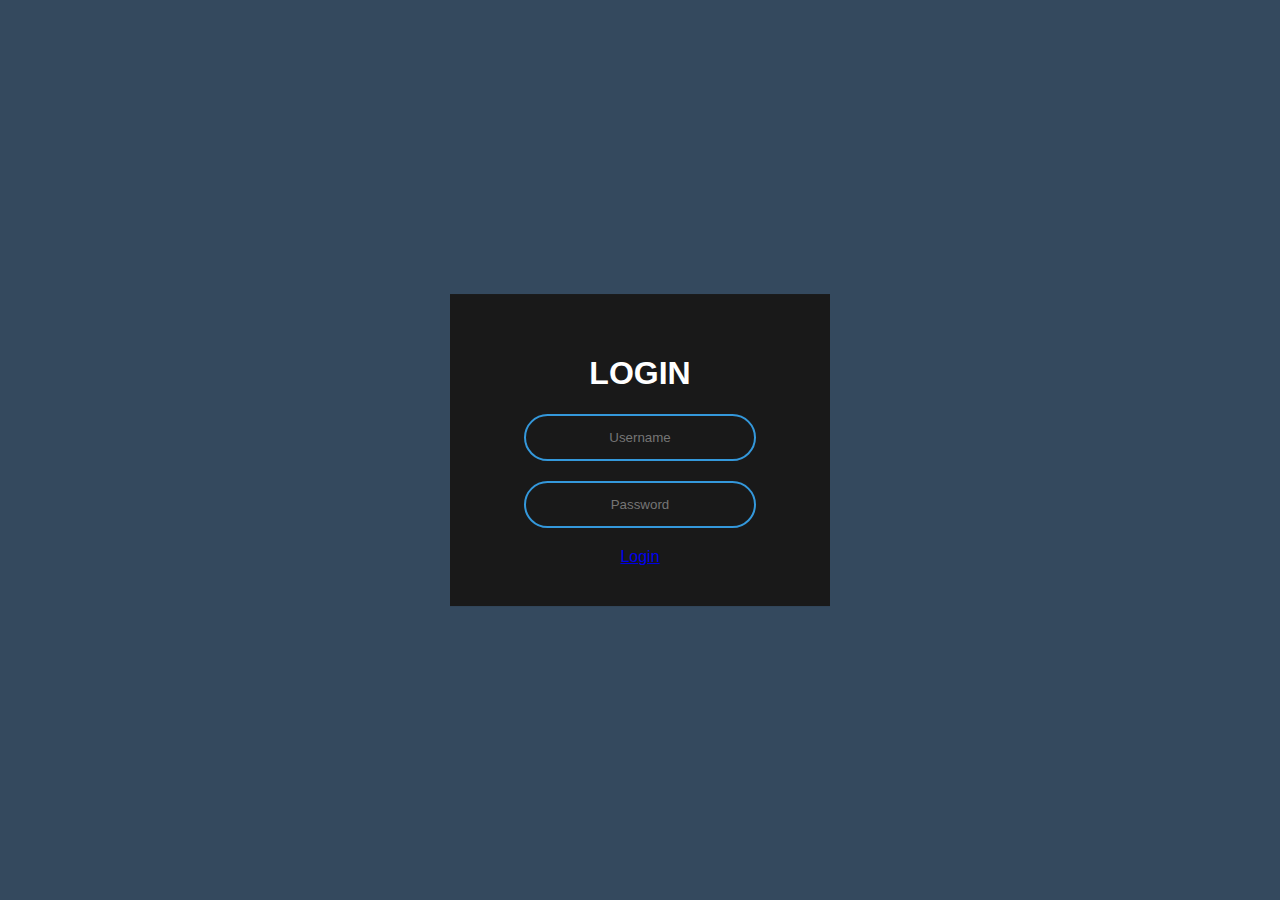
<file: index.html>
<!DOCTYPE html>
<html lang="en">
<head>
    <meta charset="UTF-8">
    <meta name="viewport" content="width=device-width, initial-scale=1.0">
    <link rel="stylesheet" href="style.css">
    <title>Login</title>
</head>
<body>
    <form class="box" action="index.html" method="post">
        <h1>Login</h1>
        <input type="text" name="" placeholder="Username">
        <input type="password" name="" placeholder="Password">
        <!-- <input type="submit" name="" value="Login"> -->
        <a class="bot" type="submit" href="todolist.html">Login</a>
    </form>
</body>
</html>
</file>
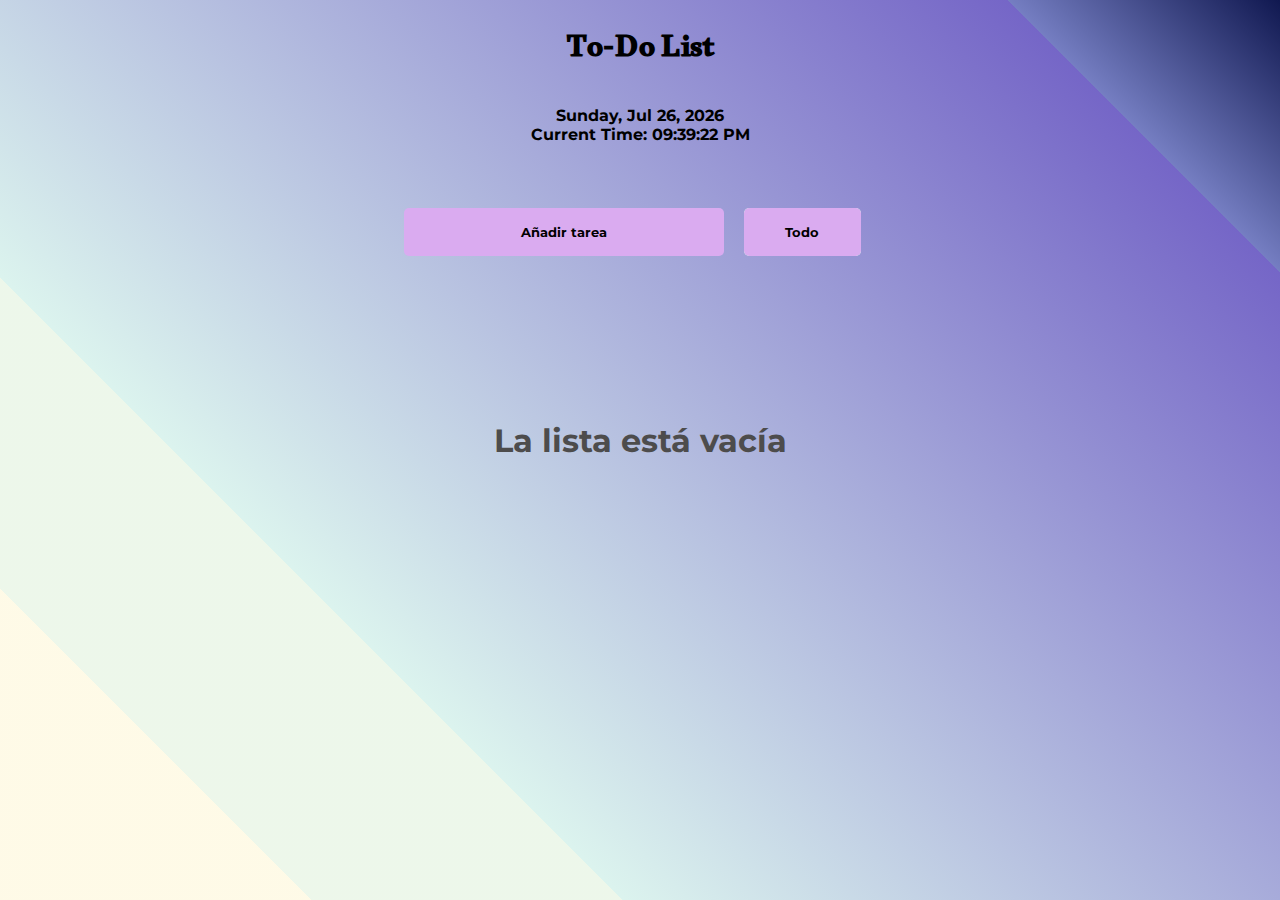
<file: todolist.html>
<!DOCTYPE html>
<html lang="en">

<head>
    <meta charset="UTF-8" />

    <!-- <link rel="stylesheet" href="https://maxcdn.bootstrapcdn.com/bootstrap/3.4.1/css/bootstrap.min.css" /> -->
    <title>To-Do List</title>
    <meta name="viewport" content="width=device-width, initial-scale=1.0,user-scalable=no">
    
    <!-- favicon -->
    <link rel="shortcut icon" type="image/jpg" href="assets/images/favicon.png"/>
    <link rel="stylesheet" href="https://cdnjs.cloudflare.com/ajax/libs/font-awesome/5.12.1/css/all.min.css"
        integrity="sha256-mmgLkCYLUQbXn0B1SRqzHar6dCnv9oZFPEC1g1cwlkk=" crossorigin="anonymous" />
    <!-- CSS only -->
    <link href="https://cdn.jsdelivr.net/npm/bootstrap@5.2.1/dist/css/bootstrap.min.css" rel="stylesheet"
        integrity="sha384-iYQeCzEYFbKjA/T2uDLTpkwGzCiq6soy8tYaI1GyVh/UjpbCx/TYkiZhlZB6+fzT" crossorigin="anonymous">


    <link rel="stylesheet" href="assets/css/style.css" />

</head>

<body>
    <header>
        <h1 style="font-family: 'Alkalami', serif; margin:auto;">To-Do List</h1>
    </header>
    
    <div class="modal red" id="Modal">
        <div class="content" id="content">
            <span id="modal-text">
                Some Text
            </span>
            <button onclick="closemodal()" class="modal-btn"><i class="fas fa-times"></i></button>
        </div>
    </div>
    <span class="todayDate"><span id="d2"></span></span>
    <span class="todayDate">Current Time: <span id="d1"></span></span>
    <!-- Trigger/Open The Modal -->

    <div class="buttons-wrapper">
        <div class="button-div"><button id="myBtn" class="myBtn">Añadir tarea</button></div>
        <div class="select">
            <select name="todos" class="filter-todo " style="color:black;">
                <option value="all" style="color:black;">Todo</option>
                <option value="completed" style="color:black;">Completado</option>
                <option value="incomplete" style="color:black;">Incompleto</option>
            </select>
        </div>
    </div>

    <!-- The Modal -->
    <div id="myModal" class="modal-new">
        <!-- Modal content -->
        <div class="modal-content">
            <span class="close">&times;</span>
            <form class="todoform">
                <div class="input-group mb-3">
                    <input type="text" placeholder="Add a new Task .." class="todo-input form-control" id="textInput"
                        required />
                    <div class="abc">
                        <button id="todo-button" class="todo-button" type="submit">
                            <i class="fas fa-plus-square"></i>
                        </button>
                    </div>
                </div>
            </form>
        </div>
    </div>

      <div class="no-to-do-item">
        <h1>La lista está vacía</h1>
    </div>
    <div class="todo-container">
        <ul class="todo-list"></ul>
    </div>
    <button class="delete-all" onclick="show_alert()">Eliminar todas las tareas</button>

    <!-- <div cla ss="confirmation_box"></div> -->

    <div class="confirmation_box hide " id="confirmation_box">
        <div class="confirmation_box_inner">
            <div class="optbox_header">
                <i class="fas fa-times" onclick="goback()"></i>
            </div>
            <p>¿Estas seguro/a de liminar todo?</p>
            <div class="option_box">
                <div class="proceed" onclick="deleteAll();">Yes</div>
                <div class="donot_proceed" onclick="goback()">No</div>
            </div>
        </div>
    </div>

    

    <script src="assets/js/app.js"></script>

</body>

</html>
</file>
<file: style.css>
body {
    margin: 0;
    padding: 0;
    font-family: sans-serif;
    background: #34495e;
}

.box{
    width: 300px;
    padding: 40px;
    position: absolute;
    top: 50%;
    left: 50%;
    transform: translate(-50%,-50%);
    background: #191919;
    text-align: center;
    font-weight: 500px;
}

.box h1 {
    color: white;
    text-transform: uppercase;
}

.box input[type = "text"], .box input[type = "password"] {
    border: 0;
    background: none;
    display: block;
    margin: 20px auto;
    text-align: center;
    border: 2px solid #3498db;
    padding: 14px;
    width: 200px;
    outline: none;
    color: white;
    border-radius: 24px;
    transition: 0.25s;
}

.box input[type = "text"]:focus, .box input[type = "password"]:focus {
    width: 280px;
    border-color: #2ecc71;
}

.box input[type = "submit"]{
    border: 0;
    background: none;
    display: block;
    margin: 20px auto;
    text-align: center;
    border: 2px solid #2ecc71;
    padding: 14px 40px;
    outline: none;
    color: white;
    border-radius: 24px;
    transition: 0.25s;
    cursor: pointer;
}

.box bot[type = "submit"]{
    border: 0;
    background: none;
    display: block;
    margin: 20px auto;
    text-align: center;
    border: 2px solid #2ecc71;
    padding: 14px 40px;
    outline: none;
    color: white;
    border-radius: 24px;
    transition: 0.25s;
    cursor: pointer;
}

.box input[type = "submit"]:hover {
    background: #2ecc71;
}
</file>
<file: assets/css/style.css>
@import url("https://fonts.googleapis.com/css2?family=Montserrat:ital,wght@0,100;0,200;0,300;0,400;0,500;0,600;0,700;0,800;0,900;1,100;1,200;1,300;1,400;1,500;1,600;1,700;1,800;1,900&display=swap");
@import url('https://fonts.googleapis.com/css2?family=Alkalami&display=swap');
/* removed the translate since it results in bad user expericence */

@keyframes slideInFromLeft {
    0% {
        opacity: 0;
    }

    100% {
        opacity: 100%;
    }
}

@keyframes expand {
    from {
        transform: scale(0);
        opacity: 0;
        background: #dce7ff;
    }
}

@media screen and (min-width: 40.5em) {
    .product-img {
        width: 50%;
        float: left;
    }
}

:root {
    --black: rgb(0, 0, 0);
    --green: rgb(51, 243, 12);
    --backgroundGreen: rgb(139, 255, 116);
    --white: rgb(255, 255, 255);
    --blue: rgb(21, 17, 255);
}

html {
    height: 100%;
}

.hide {
    display: none;
}

.column {
    width: 100%;
}

body {
    margin: 0;
    padding: 0;
    min-height: 100%;
    box-sizing: border-box;
    display: flex;
    font-family: 'Montserrat', sans-serif;
    flex-direction: column;
    animation: 1s ease-out 0s 1 slideInFromLeft;
}

body {
    background-image: 
    linear-gradient(45deg, rgba(254, 246, 210, 0.53) 0%, 
    rgba(254, 246, 210, 0.53) 14.286%, rgba(221, 240, 216, 0.53) 14.286%, 
    rgba(221, 240, 216, 0.53) 28.572%, rgba(188, 233, 223, 0.53) 28.572%, 
      rgb(117, 102, 199) 87.5%, rgb(117, 126, 194) 87.5%, rgb(16, 24, 80) 100%);
}


header,
form {
    min-height: 10vh;
    display: flex;
    flex-wrap: wrap;
    justify-content: center;
    align-items: center;
    margin: 0.5rem;
    border-radius: 5px;
}

form input,
form button,
.delete-all {
    padding: 10px 20px;
    margin: 1rem;
    font-size: 1rem;
    outline: none;
    background-color: white;
    border-radius: 5px;
    border: none;
}

.myBtn {
    text-align: center;
    font-family: "Montserrat", sans-serif;
    font-weight: bold;
    -webkit-appearance: none;
    -moz-appearance: none;
    -ms-appearance: none;
    appearance: none;
    outline: 0;
    box-shadow: none;
    border: 0 !important;
    background-image: none;
    border-radius: 5px;
    background-color: #daabf0;
    cursor: pointer;
    padding: 1rem;
    justify-content: center;
    margin: 2rem auto;
    display: flex;

    width: 11rem;

    @media (min-width: 359px) and (max-width: 741px) {
        margin-left: 11px;
        width: 12rem;

    }

    @media only screen and (min-device-width: 768px) and (max-device-width: 1024px) {
        width: 12rem;

    }

    width: 20rem;

    @media (min-width: 359px) and (max-width: 741px) {
        margin-left: 11px;
        width: 12rem;

    }


}

.myBtn:hover {
    background-color: #d0e8fa;
}

.modal-new {
    display: none;
    /* Hidden by default */
    position: fixed;
    /* Stay in place */
    z-index: 1;
    /* Sit on top */
    padding-top: 100px;
    /* Location of the box */
    left: 0;
    top: 0;
    width: 100%;
    /* Full width */
    height: 100%;
    /* Full height */
    overflow: auto;
    /* Enable scroll if needed */
    background-color: rgb(0, 0, 0);
    /* Fallback color */
    background-color: rgba(0, 0, 0, 0.4);
    /* Black w/ opacity */
}


/* Modal Content */

.modal-content {
    background-color: #fefefe;
    margin: auto;
    padding: 20px;
    border: 1px solid #888;
    width: 80%;
}


/* The Close Button */

.close {
    color: #aaaaaa;
    float: right;
    font-size: 28px;
    font-weight: bold;
}

.close:hover,
.close:focus {
    color: #000;
    text-decoration: none;
    cursor: pointer;
}

.buttons-wrapper {
    margin: 2rem auto;
}

.button-div {
    display: inline-block;
    vertical-align: middle;
}

.todo-button {
    background: darkcyan;

    @media (min-width: 359px) and (max-width: 741px) {
        height: 50px
    }
}

form button,
.delete-all {
    cursor: pointer;
}

form button:hover {
    background: #5470B0;
    color: var(--white);
}

.delete-all {
    background-color: #D75281;
    color: white;
    width: 200px;
    margin: auto auto 1.5rem;
}

.delete-all:hover {
    background-color: rgb(207, 2, 2);
}

.todo-container {
    display: flex;
    justify-content: center;
    align-items: center;
}

.todo-list {
    min-width: 40%;
    list-style: none;
    padding-left: 40px;
    padding-right: 40px;
}

.todo {
    margin: 0.5rem;
    background: #FFF;
    font-size: 1rem;
    font-weight: 500;
    color: var(--black);
    display: flex;
    justify-content: space-between;
    align-items: center;
    transition: all 0.5s ease;
    outline: none;
    border-radius: 5px;
    animation: expand .5s ease-in-out;
}

.main_heading h1 {
    font-size: 8rem;
}

.filter-todo {
    padding: 1rem;

    @media only screen and (min-width: 819px) and (max-device-width: 1024px) {
        width: 15px
    }
}

.filter-todo:hover {
    background-color: #55acee;
}

.todo li {
    flex: 1;
}

.trash-btn,
.complete-btn {
    background: red;
    color: #FFFFFF;
    border: none;
    padding: 1rem;
    cursor: pointer;
    font-size: 1rem;
}

.complete-btn {
    background-color: #55acee;
    color: #FFF;
}

.complete-btn:hover {
    background: rgb(37, 180, 37);
    color: #FFF;
}

.edit-btn {
    border: none;
    padding: 1rem;
    cursor: pointer;
    font-size: 1rem;
}

.edit-btn:hover {
    background: rgb(38, 36, 36);
    color: white;
}

.trash-btn:hover {
    background: rgb(225, 111, 111);
}

.todo-item {
    padding: 0rem 0.5rem;
    line-break: anywhere;
}

.fa-trash,
.fa-check {
    pointer-events: none;
}

.fall {
    transform: translateY(10rem) rotateZ(20deg);
    opacity: 0;
}

.completed {
    text-decoration: line-through;
    opacity: 0.5;
}

.todo-list form input,
.todo-list form button {
    background-color: #80D0C7;
    color: #111;
}

.todo-list form input::placeholder {
    color: rgb(83, 82, 82);
}


/*CUSTOM SELECTOR */

select {
    text-align: center;
    font-family: "Montserrat", sans-serif;
    font-weight: bold;
    -webkit-appearance: none;
    -moz-appearance: none;
    -ms-appearance: none;
    appearance: none;
    outline: 0;
    box-shadow: none;
    border: 0 !important;
    background-image: none;
    border-radius: 5px;
    background-color: #daabf0;
    cursor: pointer;
}


/* Custom Select */

.select {
    display: inline-block;
    vertical-align: middle;
    align-items: center;
    justify-content: center;
    margin: 1rem;
    overflow: hidden;
    background-color: #d6ecea;
    border-radius: 5px;
}

.abc {
    display: flex;
    flex-direction: row;
}

.todoform {
    display: flex;
    flex-direction: row;
}

.footer {
    background-image: radial-gradient(circle at top center, rgba(17, 201, 137, 0.15) 0%, rgba(17, 201, 137, 0.15) 6%, transparent 6%, transparent 54%, transparent 54%, transparent 93%, rgba(48, 184, 210, 0.15) 93%, rgba(48, 184, 210, 0.15) 100%), radial-gradient(circle at top right, rgba(17, 201, 137, 0.15) 0%, rgba(17, 201, 137, 0.15) 2%, transparent 2%, transparent 19%, transparent 19%, transparent 36%, rgba(48, 184, 210, 0.15) 36%, rgba(48, 184, 210, 0.15) 100%), radial-gradient(circle at top right, rgba(17, 201, 137, 0.15) 0%, rgba(17, 201, 137, 0.15) 1%, transparent 1%, transparent 2%, transparent 2%, transparent 11%, rgba(48, 184, 210, 0.15) 11%, rgba(48, 184, 210, 0.15) 100%), radial-gradient(circle at center center, rgba(17, 201, 137, 0.15) 0%, rgba(17, 201, 137, 0.15) 13%, transparent 13%, transparent 59%, transparent 59%, transparent 67%, rgba(48, 184, 210, 0.15) 67%, rgba(48, 184, 210, 0.15) 100%), linear-gradient(90deg, hsl(38, 64%, 92%), hsl(38, 64%, 92%));
    background-size: 111px 111px;
    height: 10vh;
    display: flex;
    justify-content: space-around;
    align-items: center;
    margin-top: auto;
    width: 100%;
    background-color: #55acee;
    text-align: center;
}

@media only screen and (max-width: 440px) {
    .abc {
        flex-direction: column;
    }

    .todoform {
        flex-direction: column;
    }
}


/* Arrow */


/* Transition  */

.select:hover::after {
    background-color: #f7fffe;
    color: #bab9e7;
}


/* Footer */

.footer h3 {
    margin-block-start: 0;
    margin-block-end: 0;
    color: #111;
}

.social-icon {
    width: 2rem;
    margin: .5rem;
    /* border-radius: 50%; */
}

.social-icon:hover {
    transform: scale(1.3);
}

.footer-desc {
    color: rgba(17, 17, 17, 0.742);
    font-size: 0.8rem;
    margin-top: .5rem;
    font-weight: 600;
}

.modal {
    display: none;
    position: fixed;
    /* Stay in place */
    z-index: 9;
    /* Sit on top */
    color: white;
    opacity: 1;
    top: 1;
    height: fit-content;
}

.true {
    display: block;
}

.content {
    position: fixed;
    top: 10px;
    left: 10px;
    padding: 10px;
    animation-name: slideIn;
    animation-duration: 0.4s;
    width: fit-content;
    margin: auto;
}

.green {
    background-color: rgb(76, 165, 76);
}

.red {
    background-color: rgb(255, 44, 44);
    border-radius: 0.25em;
}

.blue {
    background-color: rgb(0, 0, 255);
}

.modal-btn {
    background: transparent;
    color: white;
    box-shadow: none;
    border: none;
    padding: 0.02em 0.68em;
    margin: 0 0 0.03em 0.5em;
    border-radius: 0.25em;
    font-size: 0.9em;
    font-weight: bold;
    cursor: pointer;
    transition: all 0.3s ease-in-out;
}

.modal-btn:hover {
    opacity: .7;
}

.no-to-do-item{
    text-align: center;
    padding-top: 80px;
    color: #4d4c4c;
}

@keyframes slideIn {
    from {
        top: -300px;
        opacity: 0
    }

    to {
        top: 0;
        opacity: 1
    }
}

.todayDate {
    display: block;
    text-align: center;
    font-weight: bold;
}

.confirmation_box {
    position: fixed;
    top: 0;
    bottom: 0;
    left: 0;
    right: 0;
    width: 100%;
    height: 100%;
    background: rgb(0 0 0 / 18%);
}

.confirmation_box_inner {
    /* border: 1px solid black; */
    width: 700px;
    height: 300px;
    background: #f7fffe;
    bottom: 280px;
    border-radius: 20px;
    margin: 0;
    position: absolute;
    top: 50%;
    left: 50%;
    -ms-transform: translate(-50%, -50%);
    transform: translate(-50%, -50%);
}

.optbox_header {
    background-color: #d5e5ee;
    background: linear-gradient(90deg, rgb(184, 183, 196) 0%, rgb(87, 115, 116) 100%);
    height: 40px;
    border-top-left-radius: 20px;
    border-top-right-radius: 20px;
}

.confirmation_box p {
    position: relative;
    font-size: 2rem;
    text-align: center;
}

.proceed {
    background-color: #0093E9;
    background: linear-gradient(90deg, rgba(111, 108, 221, 1) 0%, rgba(57, 190, 193, 1) 100%);
    height: 60px;
    width: 180px;
    border-radius: 10px;
    position: relative;
    left: 20px;
    text-align: center;
    line-height: 60px;
    font-size: 2.2rem;
}

.donot_proceed {
    background: linear-gradient(90deg, rgb(218, 218, 240) 0%, rgb(223, 239, 240) 100%);
    height: 60px;
    width: 180px;
    border-radius: 10px;
    position: relative;
    left: 20px;
    text-align: center;
    line-height: 60px;
    font-size: 2.2rem;
}

.option_box {
    display: flex;
    justify-content: space-between;
    width: 500px;
    position: relative;
    left: 70px;
    top: 50px;
}

.proceed:hover {
    cursor: pointer;
    height: 65px;
    width: 200px;
    font-size: 2.8rem;
}

.donot_proceed:hover {
    cursor: pointer;
    height: 65px;
    width: 200px;
    font-size: 2.8rem;
}

.optbox_header i {
    font-size: 2rem;
    color: #FFF;
    position: relative;
    /* background-color:red; */
    width: 28px;
    height: 26px;
    border: none;
    left: 665px;
    top: 5px;
}

.optbox_header i:hover {
    cursor: pointer;
    color: black;
}

@media only screen and (max-width: 440px) {
    .confirmation_box {
        /* border: 1px solid black; */
        width: 300px;
        height: 300px;
        background: #f7fffe;
        position: relative;
        bottom: 280px;
        border-radius: 20px;
    }

    .optbox_header {
        background: linear-gradient(90deg, rgb(196, 196, 228) 0%, rgb(201, 215, 216) 44%, rgba(155, 110, 198, 1) 100%);
        height: 40px;
        border-top-left-radius: 20px;
        border-top-right-radius: 20px;
    }

    .confirmation_box p {
        position: relative;
        font-size: 1rem;
        text-align: center;
    }

    .proceed {
        background: linear-gradient(90deg, rgba(111, 108, 221, 1) 0%, rgba(57, 190, 193, 1) 44%, rgba(155, 110, 198, 1) 100%);
        height: 60px;
        width: 90px;
        border-radius: 10px;
        position: relative;
        left: 20px;
        box-shadow: 10px 10px 10px rgba(132, 131, 131, 0.537);
        text-align: center;
        line-height: 60px;
        font-size: 2.2rem;
    }

    .donot_proceed {
        background: linear-gradient(90deg, rgba(111, 108, 221, 1) 0%, rgba(57, 190, 193, 1) 44%, rgba(155, 110, 198, 1) 100%);
        height: 60px;
        width: 90px;
        border-radius: 10px;
        position: relative;
        left: 20px;
        box-shadow: 10px 10px 10px rgba(132, 131, 131, 0.537);
        text-align: center;
        line-height: 60px;
        font-size: 2.2rem;
    }

    .option_box {
        display: flex;
        justify-content: space-between;
        width: 250px;
        position: relative;
        left: 0px;
        top: 50px;
    }

    .proceed:hover {
        box-shadow: 10px 10px 10px rgb(132, 131, 131);
        cursor: pointer;
        height: 65px;
        width: 95px;
        font-size: 2.8rem;
    }

    .donot_proceed:hover {
        box-shadow: 10px 10px 10px rgb(132, 131, 131);
        cursor: pointer;
        height: 65px;
        width: 95px;
        font-size: 2.8rem;
    }

    .optbox_header i {
        font-size: 2rem;
        color: #FFF;
        position: relative;
        width: 28px;
        height: 26px;
        border: none;
        left: 255px;
        top: 5px;
    }

    .optbox_header i:hover {
        cursor: pointer;
        color: black;
    }
}

@media only screen and (max-width: 731px) {
    .footer {
        background-image: linear-gradient(135deg, #0093E9 0%, #80D0C7 100%);
        height: 20vh;
        display: grid;
        justify-content: space-around;
        align-items: center;
        margin-top: auto;
        width: 100%;
        background-color: #55acee;
        text-align: center;
    }
}

/* Style for fa-heart */
.fa-heart-custom {
    color: #e74c3c;
    animation: 1.5s ease 0s infinite hear-beat;
}

@keyframes hear-beat {

    0%,
    50%,
    100% {
        transform: scale(1, 1);
    }

    30%,
    80% {
        transform: scale(0.90, 0.93);
    }
}
</file>
